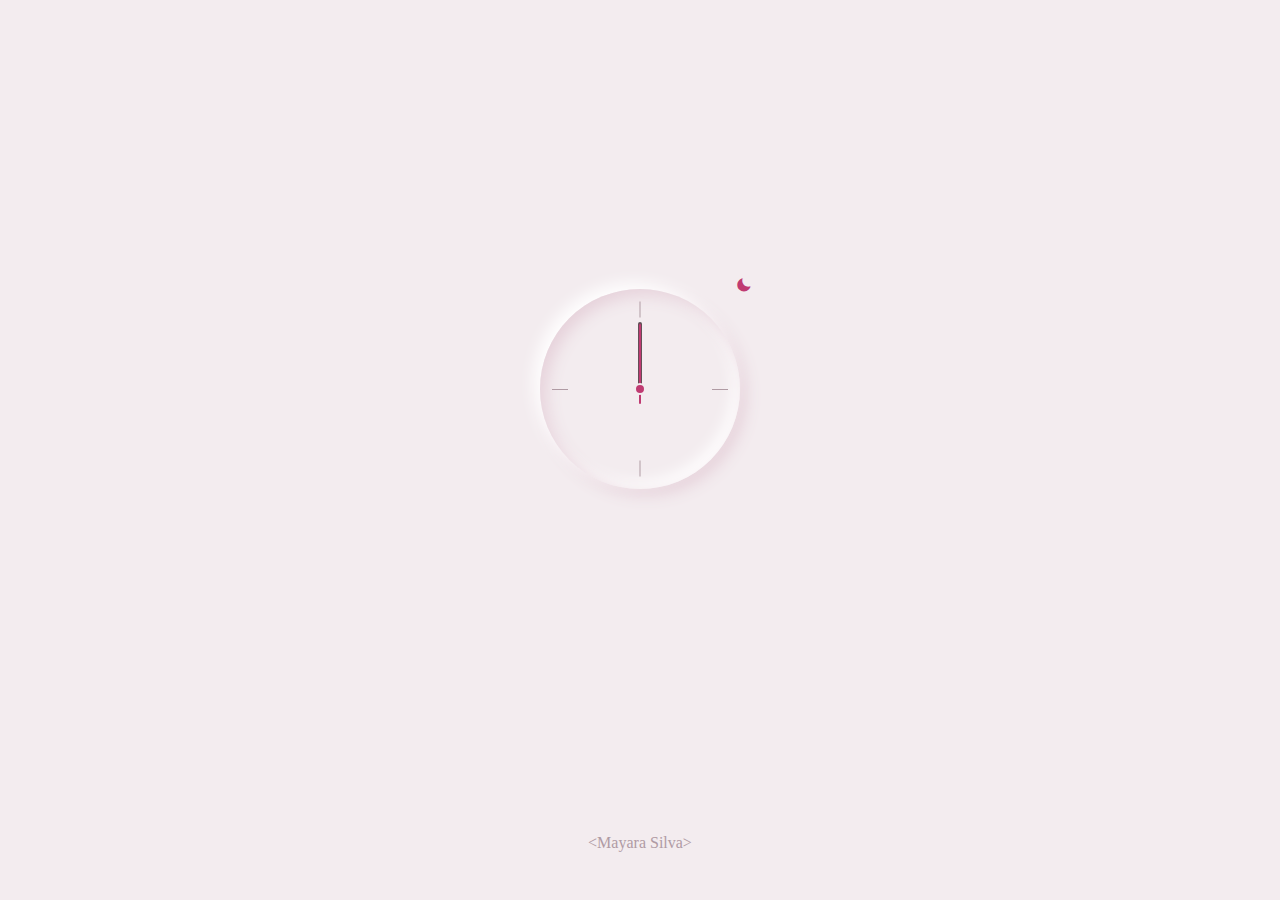
<file: index.html>
<!DOCTYPE html>
<html lang="pt-br">
<head>
    <meta charset="UTF-8">
    <meta http-equiv="X-UA-Compatible" content="IE=edge">
    <meta name="viewport" content="width=device-width, initial-scale=1.0">
    <link rel="stylesheet" href="https://cdn.jsdelivr.net/npm/boxicons@latest/css/boxicons.min.css">
    <link rel="stylesheet" href="projeto/style.css">
    <title>Relógio</title>
</head>
<body>
    <section class="clock container">
        <div class="clock__container grid">
            <div class="clock__content grid">
                <div class="clock__circle">
                    <span class="clock__twelve"></span>
                    <span class="clock__three"></span>
                    <span class="clock__six"></span>
                    <span class="clock__nine"></span>

                    <div class="clock__rounder"></div>
                    <div class="clock__hour" id="clock-hour"></div>
                    <div class="clock__minutes" id="clock-minutes"></div>
                    <div class="clock__seconds" id="clock-seconds"></div>

                    <div class="clock__theme">
                        <i class="bx bxs-moon" id="theme-button"></i>
                    </div>
                </div>

                <div>
                    <div class="clock__text">
                        <div class="clock__text-hour" id="text-hour"></div>
                        <div class="clock__text-minutes" id="text-minutes"></div>
                        <div class="clock__text-seconds" id="text-seconds"></div>
                    </div>

                    <div class="clock__date">
                        <span id="date-day"></span>
                        <span id="date-month"></span>
                        <span id="date-year"></span>
                    </div>
                </div>
            </div>
            <a href="https://devmayara.github.io/" target="_blank" class="clock__logo"> &ltMayara Silva&gt </a>
        </div>
    </section>
    
    <script src="projeto/main.js"></script>
</body>
</html>
</file>
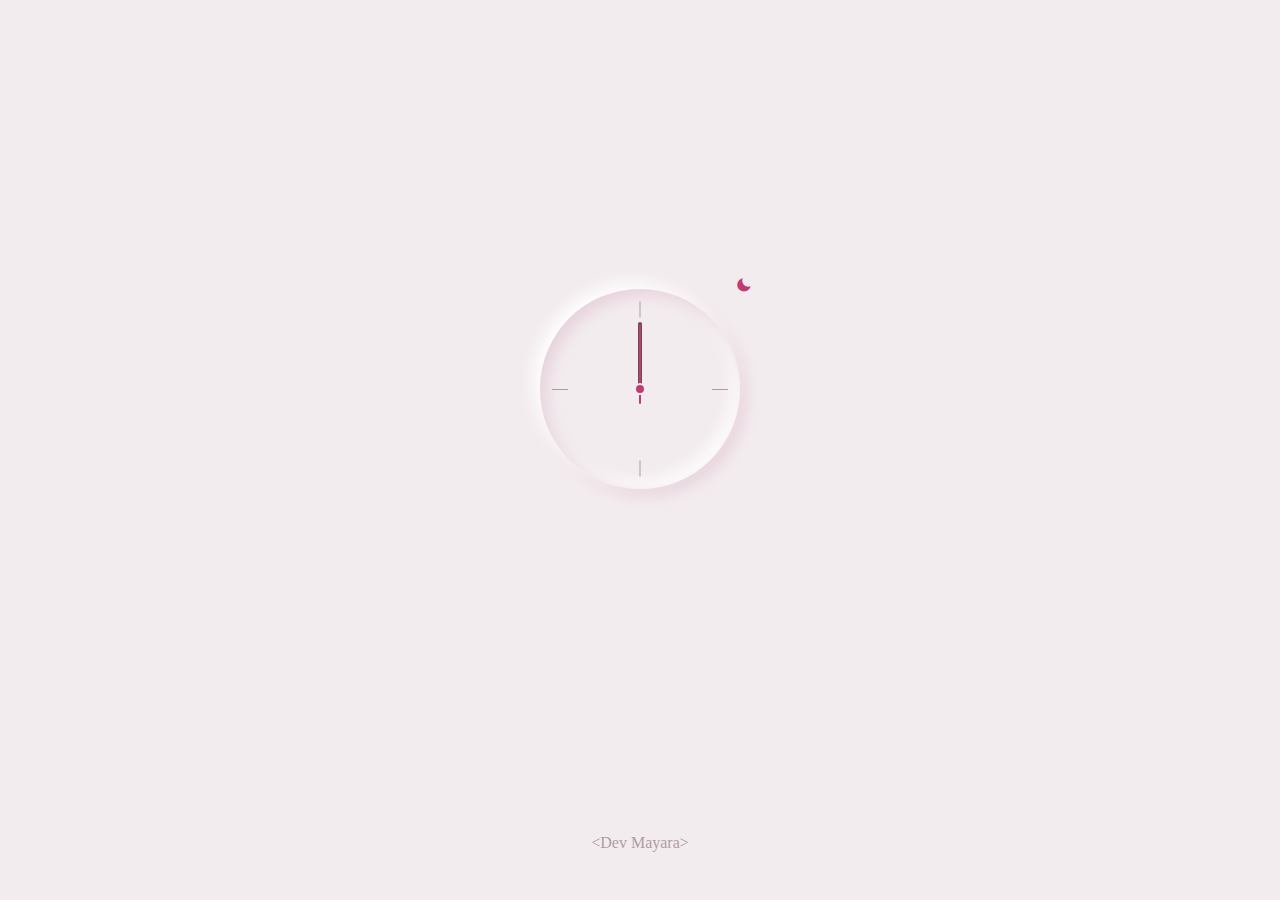
<file: projeto/index.html>
<!DOCTYPE html>
<html lang="pt-br">
<head>
    <meta charset="UTF-8">
    <meta http-equiv="X-UA-Compatible" content="IE=edge">
    <meta name="viewport" content="width=device-width, initial-scale=1.0">
    <link rel="stylesheet" href="https://cdn.jsdelivr.net/npm/boxicons@latest/css/boxicons.min.css">
    <link rel="stylesheet" href="style.css">
    <title>Relógio Analógico</title>
</head>
<body>
    <section class="clock container">
        <div class="clock__container grid">
            <div class="clock__content grid">
                <div class="clock__circle">
                    <span class="clock__twelve"></span>
                    <span class="clock__three"></span>
                    <span class="clock__six"></span>
                    <span class="clock__nine"></span>

                    <div class="clock__rounder"></div>
                    <div class="clock__hour" id="clock-hour"></div>
                    <div class="clock__minutes" id="clock-minutes"></div>
                    <div class="clock__seconds" id="clock-seconds"></div>

                    <div class="clock__theme">
                        <i class="bx bxs-moon" id="theme-button"></i>
                    </div>
                </div>

                <div>
                    <div class="clock__text">
                        <div class="clock__text-hour" id="text-hour"></div>
                        <div class="clock__text-minutes" id="text-minutes"></div>
                        <div class="clock__text-seconds" id="text-seconds"></div>
                    </div>

                    <div class="clock__date">
                        <span id="date-day"></span>
                        <span id="date-month"></span>
                        <span id="date-year"></span>
                    </div>
                </div>
            </div>
            <a href="https://github.com/devmayara" target="_blank" class="clock__logo"> &ltDev Mayara&gt </a>
        </div>
    </section>
    
    <script src="main.js"></script>
</body>
</html>
</file>
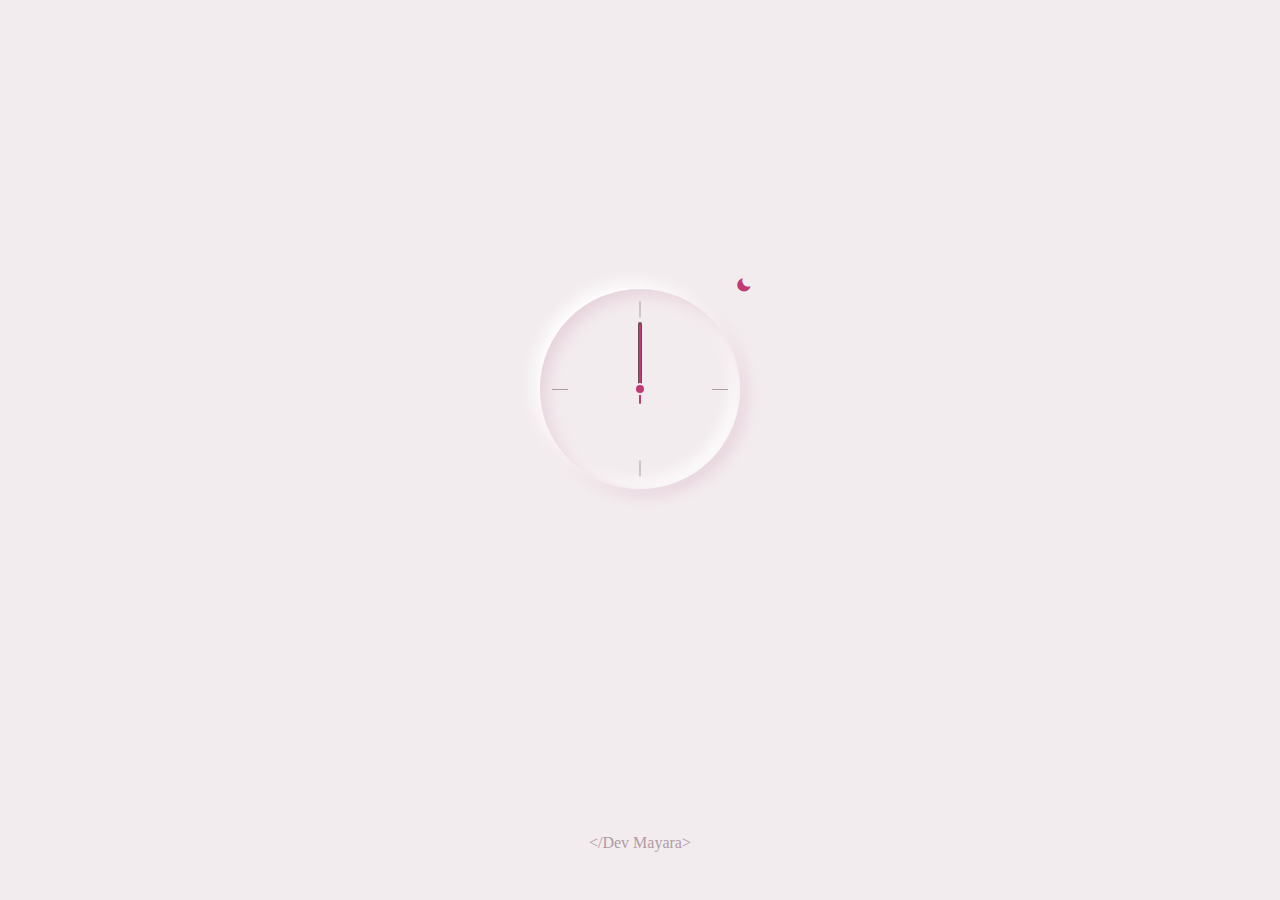
<file: site/index.html>
<!DOCTYPE html>
<html lang="pt-br">
<head>
    <meta charset="UTF-8">
    <meta http-equiv="X-UA-Compatible" content="IE=edge">
    <meta name="viewport" content="width=device-width, initial-scale=1.0">
    <link rel="stylesheet" href="https://cdn.jsdelivr.net/npm/boxicons@latest/css/boxicons.min.css">
    <link rel="stylesheet" href="style.css">
    <title>Relógio Analógico</title>
</head>
<body>
    <section class="clock container">
        <div class="clock__container grid">
            <div class="clock__content grid">
                <div class="clock__circle">
                    <span class="clock__twelve"></span>
                    <span class="clock__three"></span>
                    <span class="clock__six"></span>
                    <span class="clock__nine"></span>

                    <div class="clock__rounder"></div>
                    <div class="clock__hour" id="clock-hour"></div>
                    <div class="clock__minutes" id="clock-minutes"></div>
                    <div class="clock__seconds" id="clock-seconds"></div>

                    <div class="clock__theme">
                        <i class="bx bxs-moon" id="theme-button"></i>
                    </div>
                </div>

                <div>
                    <div class="clock__text">
                        <div class="clock__text-hour" id="text-hour"></div>
                        <div class="clock__text-minutes" id="text-minutes"></div>
                        <div class="clock__text-seconds" id="text-seconds"></div>
                    </div>

                    <div class="clock__date">
                        <span id="date-day"></span>
                        <span id="date-month"></span>
                        <span id="date-year"></span>
                    </div>
                </div>
            </div>
            <a href="https://github.com/devmayara" target="_blank" class="clock__logo"> &lt/Dev Mayara&gt </a>
        </div>
    </section>
    
    <script src="main.js"></script>
</body>
</html>
</file>
<file: projeto/style.css>
@import url('https://fonts.googleapis.com/css2?family=Poppins:wght@400;500&display=swap');

:root {
    --hue-color: 335; /*Blue 240 - Green 154 - Orange 25 - Pink 335*/

    --first-color: hsl(var(--hue-color), 53%, 49%);
    --title-color: hsl(var(--hue-color), 53%, 15%); 
    --text-color: hsl(var(--hue-color), 12%, 35%);
    --text-color-light: hsl(var(--hue-color), 12%, 65%);
    --white-color: #FFF;
    --body-color: hsl(var(--hue-color), 24%, 94%);

    --body-font: 'Poppins', sans-serif;
    --biggest-font-size: 3rem;
    --small-font-size: .813rem;
    --smaller-font-size: .75rem;
    --tiny-font-size: .625rem;

    --font-medium: 500;

    --mb-0-25: .25rem;
    --mb-1: 1rem;
    --mb-1-5: 1.5rem;
    --mb-2-5: 2.5rem;

    --z-normal: 1;
    --z-tooltip: 10;
}

@media screen and (min-width: 968px){
    :root {
        --biggest-font-size: 3.5rem;
        --small-font-size: .875rem;
        --smaller-font-size: .813rem;
        --tiny-font-size: .75rem;
    }
}

body.dark-theme {
    --title-color: hsl(var(--hue-color), 12%, 95%); 
    --text-color: hsl(var(--hue-color), 12%, 75%);
    --body-color: hsl(var(--hue-color), 10%, 16%);
}

.clock__theme {
    position: absolute;
    top: -1rem;
    right: -1rem;
    display: flex;
    padding: .25rem;
    box-shadow: inset -1px -1px 1px hsla(var(--hue-color), 0%, 100%, 1),
                inset 1px 1px 1p hsla(var(--hue-color), 30%, 86%, 1);
    color: var(--first-color);
    cursor: pointer;
}

.dark-theme .clock__circle {
    box-shadow: 6px 6px 16px hsla(var(--hue-color), 8%, 12%, 1),
                -6px -6px 16px hsla(var(--hue-color), 8%, 20%, 1),
                inset -6px -6px 16px hsla(var(--hue-color), 8%, 20%, 1),
                inset 6px 6px 12px hsla(var(--hue-color), 8%, 12%, 1);
}

*{
    box-sizing: border-box;
    padding: 0;
    margin: 0;
}

body {
    margin: 0;
    font-family: var(--body-fonte);
    background-color: var(--body-color);
    color: var(--text-color);
}

a {
    text-decoration: none;
}

.container {
    max-width: 968px;
    margin-left: var(--mb-1);
    margin-right: var(--mb-1);
}

.grid {
    display: grid;
}

.clock__container {
    height: 100vh;
    grid-template-rows: 1fr max-content;
}

.clock__circle {
    position: relative;
    width: 200px;
    height: 200px;
    box-shadow: -6px -6px 16px var(--white-color),
                6px 6px 16px hsla(var(--hue-color), 30%, 86%, 1),
                inset 6px 6px 16px hsla(var(--hue-color), 30%, 86%, 1),
                inset -6px -6px 16px var(--white-color);
    border-radius: 50%;           
    justify-self: center;
    display: flex;
    justify-content: center;
    align-items: center;
}

.clock__content {
    align-self: center;
    row-gap: 3.5rem;
}

.clock__twelve,
.clock__three,
.clock__six,
.clock__nine{
    position: absolute;
    width: 1rem;
    height: 1px;
    background-color: var(--text-color-light);
}

.clock__twelve,
.clock__six {
    transform: translateX(-50%) rotate(90deg);
}

.clock__twelve {
    top: 1.25rem;
    left: 50%;
}

.clock__three {
    top: 50%;
    right: .75rem;
}

.clock__six {
    bottom: 1.25rem;
    left: 50%;
}

.clock__nine {
    left: .75rem;
    top: 50%;
}

.clock__rounder {
    width: .75rem;
    height: .75rem;
    background-color: var(--first-color);
    border-radius: 50%;
    border: 2px solid var(--body-color);
    z-index: var(--z-tooltip);
}

.clock__hour,
.clock__minutes,
.clock__seconds {
    position: absolute;
    display: flex;
    justify-content: center;
}

.clock__hour {
    width: 105px;
    height: 105px;
}

.clock__hour::before {
    content: '';
    position: absolute;
    background-color: var(--text-color);
    width: .25rem;
    height: 3rem;
    border-radius: var(--z-normal);
    z-index: var(--z-normal);
}

.clock__minutes {
    width: 136px;
    height: 135px;
}

.clock__minutes::before {
    content: '';
    position: absolute;
    background-color: var(--text-color);
    width: .25rem;
    height: 4rem;
    border-radius: .75rem;
    z-index: var(--z-normal);
}

.clock__seconds {
    width: 130px;
    height: 130px;
}

.clock__seconds::before {
    content: '';
    position: absolute;
    background-color: var(--first-color);
    width: .125em;
    height: 5rem;
    border-radius: .75rem;
    z-index: var(--z-normal);
}

.clock__logo {
    width: max-content;
    justify-self: center;
    margin-bottom: var(--mb-2-5);
    font-style: var(--small-font-size);
    font-weight: var(--font-medium);
    color: var(--text-color-light);
    transition: .3s;
}

.clock__logo:hover {
    color: var(--first-color);
}

.clock__text {
    display: flex;
    justify-content: center;
}

.clock__text-hour,
.clock__text-minutes,
.clock__text-seconds {
    font-size: var(--biggest-font-size);
    font-weight: var(--font-medium);
    color: var(--title-color);
}

.clock__date {
    text-align: center;
    font-size: var(--small-font-size);
    font-weight: var(--font-medium);
}

@media screen and (min-width: 968px){
    .container{
        margin-left: auto;
        margin-right: auto;
    }

    .clock__logo {
        margin-bottom: 3rem;
    }
}
</file>
<file: site/style.css>
@import url('https://fonts.googleapis.com/css2?family=Poppins:wght@400;500&display=swap');

:root {
    --hue-color: 335; /*Blue 240 - Green 154 - Orange 25 - Pink 335*/

    --first-color: hsl(var(--hue-color), 53%, 49%);
    --title-color: hsl(var(--hue-color), 53%, 15%); 
    --text-color: hsl(var(--hue-color), 12%, 35%);
    --text-color-light: hsl(var(--hue-color), 12%, 65%);
    --white-color: #FFF;
    --body-color: hsl(var(--hue-color), 24%, 94%);

    --body-font: 'Poppins', sans-serif;
    --biggest-font-size: 3rem;
    --small-font-size: .813rem;
    --smaller-font-size: .75rem;
    --tiny-font-size: .625rem;

    --font-medium: 500;

    --mb-0-25: .25rem;
    --mb-1: 1rem;
    --mb-1-5: 1.5rem;
    --mb-2-5: 2.5rem;

    --z-normal: 1;
    --z-tooltip: 10;
}

@media screen and (min-width: 968px){
    :root {
        --biggest-font-size: 3.5rem;
        --small-font-size: .875rem;
        --smaller-font-size: .813rem;
        --tiny-font-size: .75rem;
    }
}

body.dark-theme {
    --title-color: hsl(var(--hue-color), 12%, 95%); 
    --text-color: hsl(var(--hue-color), 12%, 75%);
    --body-color: hsl(var(--hue-color), 10%, 16%);
}

.clock__theme {
    position: absolute;
    top: -1rem;
    right: -1rem;
    display: flex;
    padding: .25rem;
    box-shadow: inset -1px -1px 1px hsla(var(--hue-color), 0%, 100%, 1),
                inset 1px 1px 1p hsla(var(--hue-color), 30%, 86%, 1);
    color: var(--first-color);
    cursor: pointer;
}

.dark-theme .clock__circle {
    box-shadow: 6px 6px 16px hsla(var(--hue-color), 8%, 12%, 1),
                -6px -6px 16px hsla(var(--hue-color), 8%, 20%, 1),
                inset -6px -6px 16px hsla(var(--hue-color), 8%, 20%, 1),
                inset 6px 6px 12px hsla(var(--hue-color), 8%, 12%, 1);
}

*{
    box-sizing: border-box;
    padding: 0;
    margin: 0;
}

body {
    margin: 0;
    font-family: var(--body-fonte);
    background-color: var(--body-color);
    color: var(--text-color);
}

a {
    text-decoration: none;
}

.container {
    max-width: 968px;
    margin-left: var(--mb-1);
    margin-right: var(--mb-1);
}

.grid {
    display: grid;
}

.clock__container {
    height: 100vh;
    grid-template-rows: 1fr max-content;
}

.clock__circle {
    position: relative;
    width: 200px;
    height: 200px;
    box-shadow: -6px -6px 16px var(--white-color),
                6px 6px 16px hsla(var(--hue-color), 30%, 86%, 1),
                inset 6px 6px 16px hsla(var(--hue-color), 30%, 86%, 1),
                inset -6px -6px 16px var(--white-color);
    border-radius: 50%;           
    justify-self: center;
    display: flex;
    justify-content: center;
    align-items: center;
}

.clock__content {
    align-self: center;
    row-gap: 3.5rem;
}

.clock__twelve,
.clock__three,
.clock__six,
.clock__nine{
    position: absolute;
    width: 1rem;
    height: 1px;
    background-color: var(--text-color-light);
}

.clock__twelve,
.clock__six {
    transform: translateX(-50%) rotate(90deg);
}

.clock__twelve {
    top: 1.25rem;
    left: 50%;
}

.clock__three {
    top: 50%;
    right: .75rem;
}

.clock__six {
    bottom: 1.25rem;
    left: 50%;
}

.clock__nine {
    left: .75rem;
    top: 50%;
}

.clock__rounder {
    width: .75rem;
    height: .75rem;
    background-color: var(--first-color);
    border-radius: 50%;
    border: 2px solid var(--body-color);
    z-index: var(--z-tooltip);
}

.clock__hour,
.clock__minutes,
.clock__seconds {
    position: absolute;
    display: flex;
    justify-content: center;
}

.clock__hour {
    width: 105px;
    height: 105px;
}

.clock__hour::before {
    content: '';
    position: absolute;
    background-color: var(--text-color);
    width: .25rem;
    height: 3rem;
    border-radius: var(--z-normal);
    z-index: var(--z-normal);
}

.clock__minutes {
    width: 136px;
    height: 135px;
}

.clock__minutes::before {
    content: '';
    position: absolute;
    background-color: var(--text-color);
    width: .25rem;
    height: 4rem;
    border-radius: .75rem;
    z-index: var(--z-normal);
}

.clock__seconds {
    width: 130px;
    height: 130px;
}

.clock__seconds::before {
    content: '';
    position: absolute;
    background-color: var(--first-color);
    width: .125em;
    height: 5rem;
    border-radius: .75rem;
    z-index: var(--z-normal);
}

.clock__logo {
    width: max-content;
    justify-self: center;
    margin-bottom: var(--mb-2-5);
    font-style: var(--small-font-size);
    font-weight: var(--font-medium);
    color: var(--text-color-light);
    transition: .3s;
}

.clock__logo:hover {
    color: var(--first-color);
}

.clock__text {
    display: flex;
    justify-content: center;
}

.clock__text-hour,
.clock__text-minutes,
.clock__text-seconds {
    font-size: var(--biggest-font-size);
    font-weight: var(--font-medium);
    color: var(--title-color);
}

.clock__date {
    text-align: center;
    font-size: var(--small-font-size);
    font-weight: var(--font-medium);
}

@media screen and (min-width: 968px){
    .container{
        margin-left: auto;
        margin-right: auto;
    }

    .clock__logo {
        margin-bottom: 3rem;
    }
}
</file>
